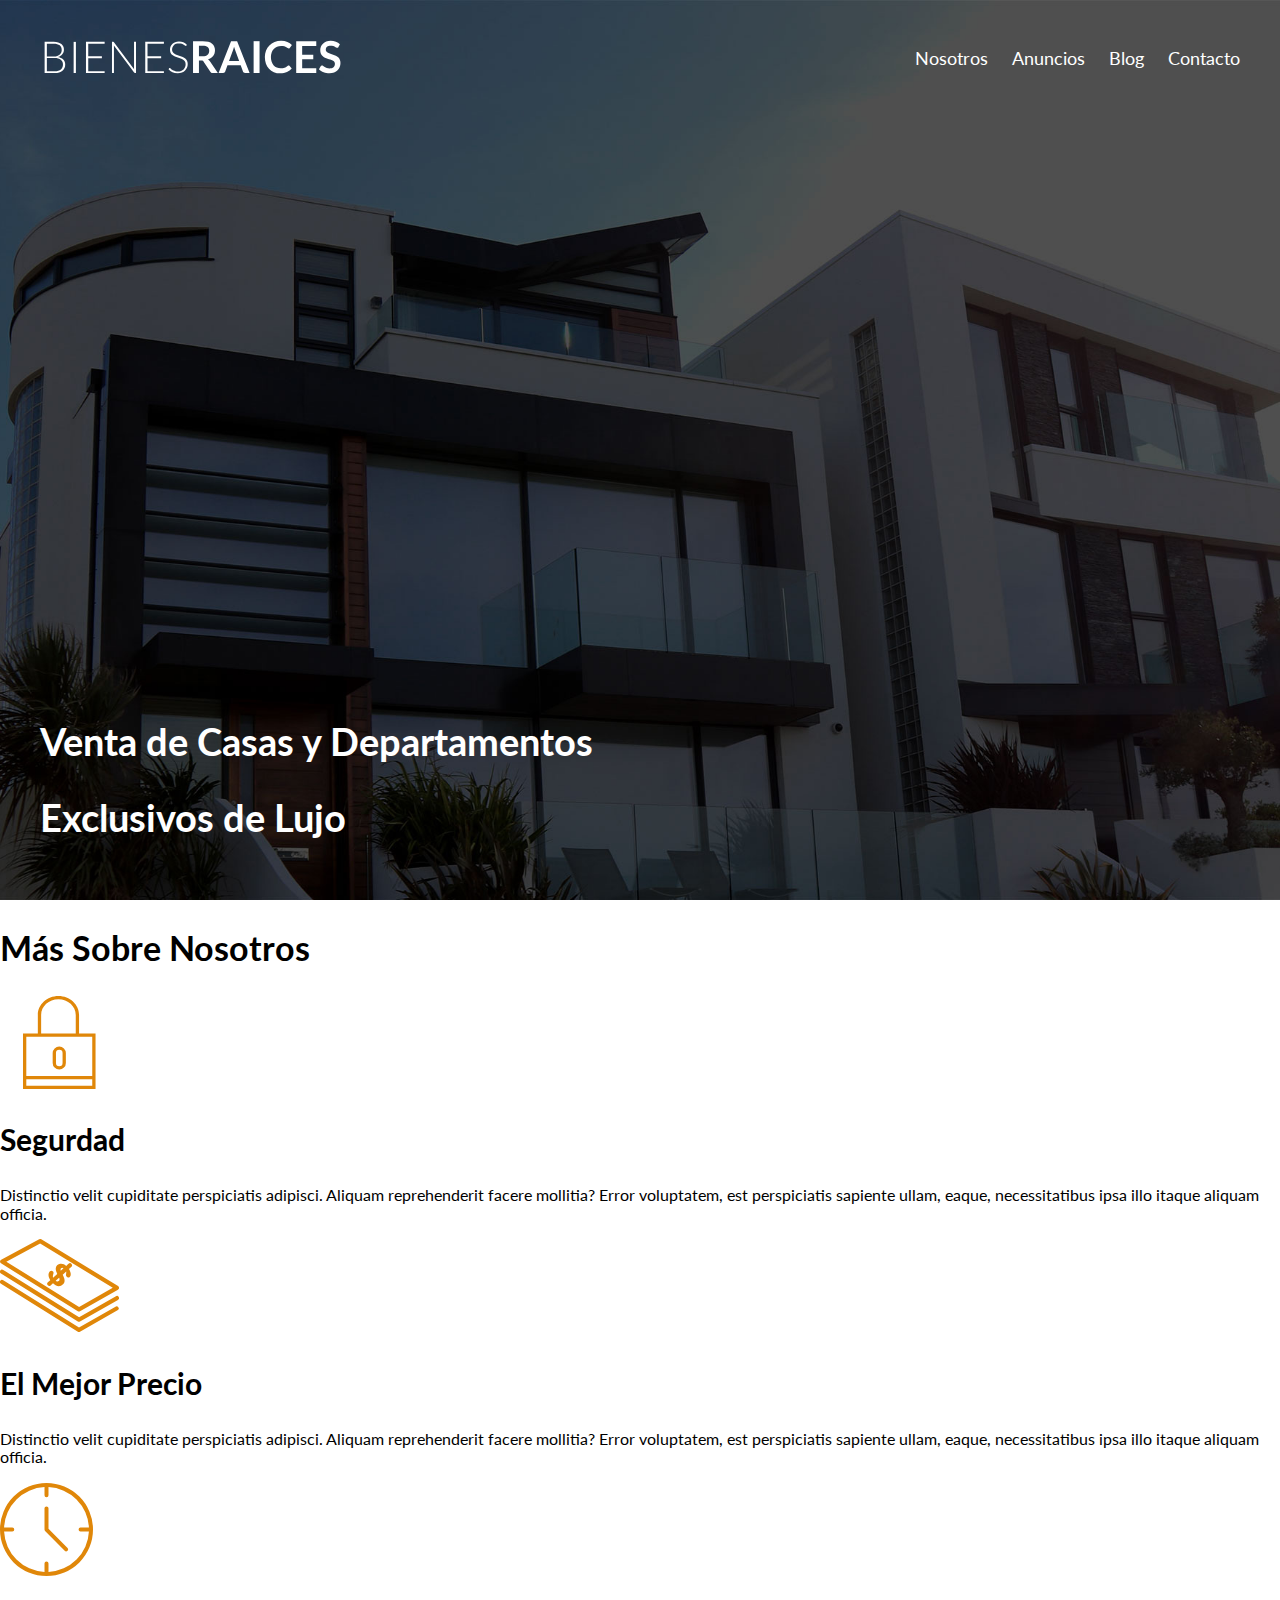
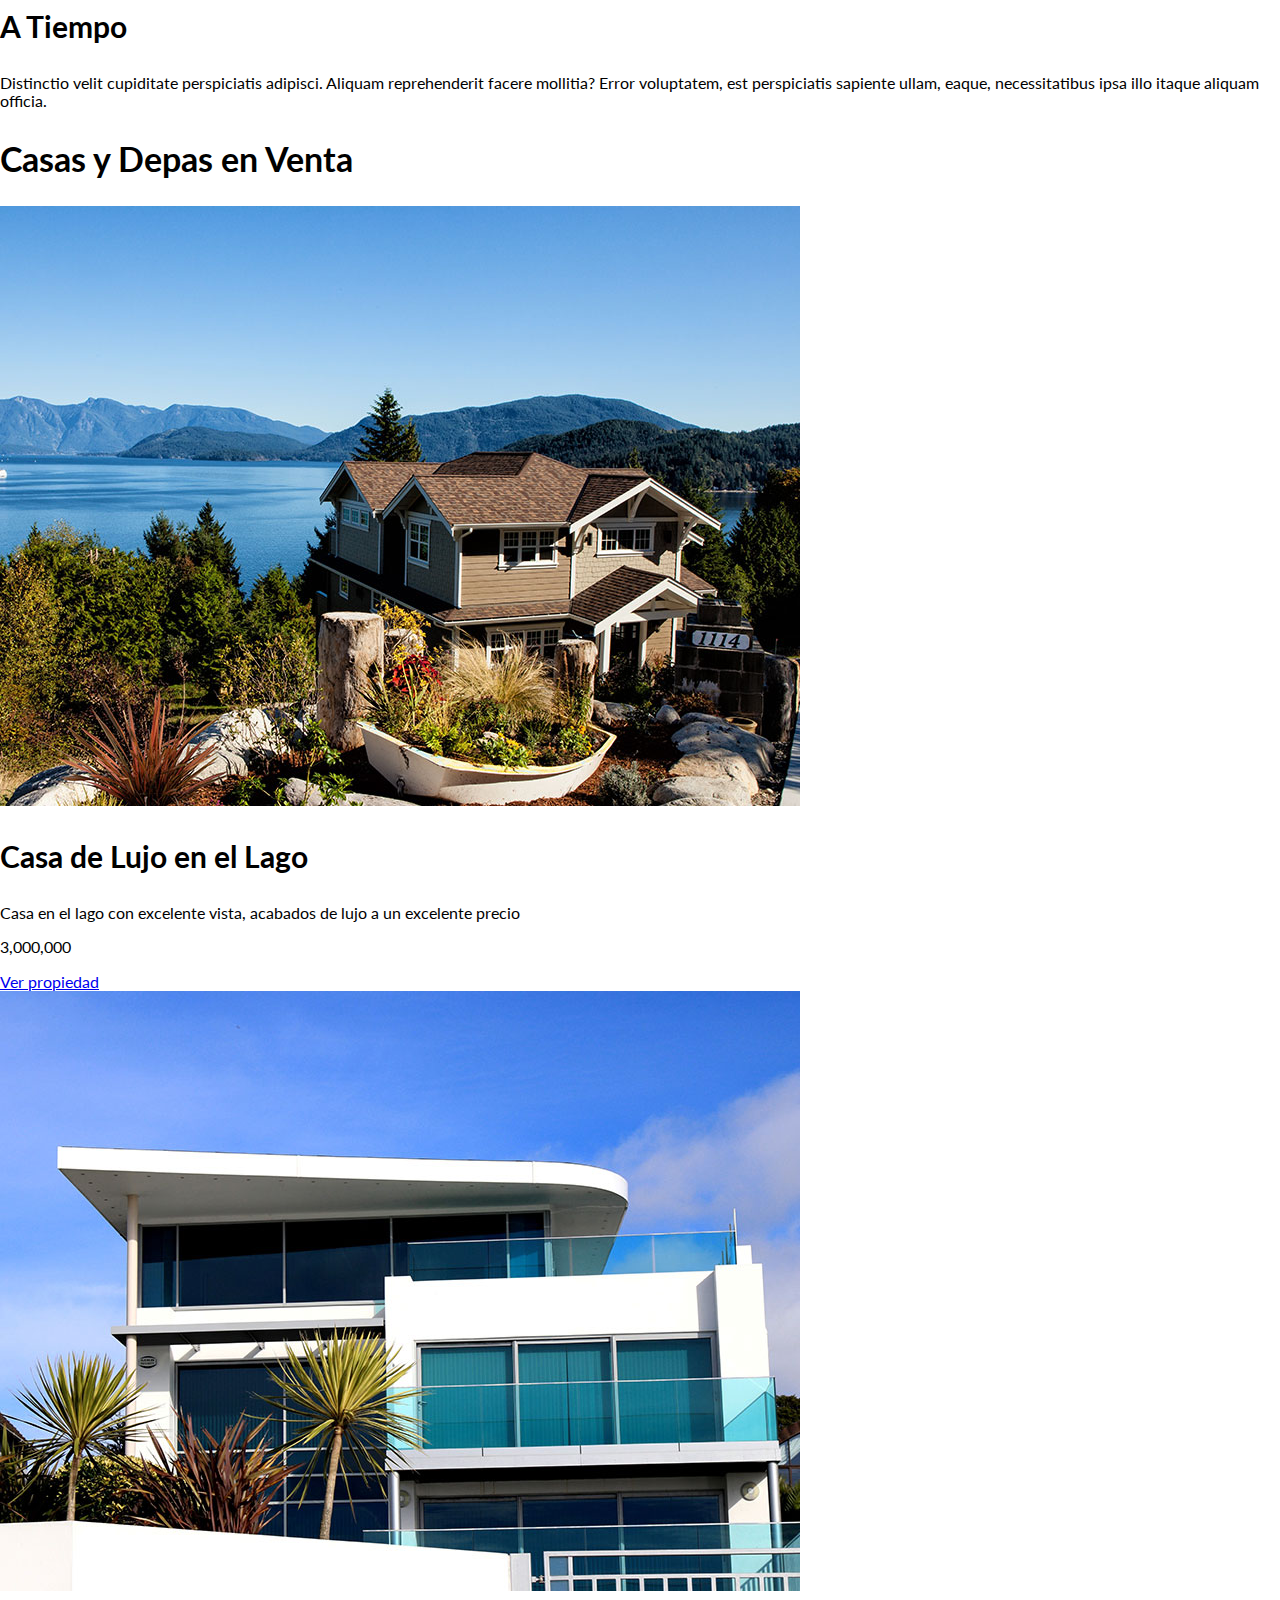
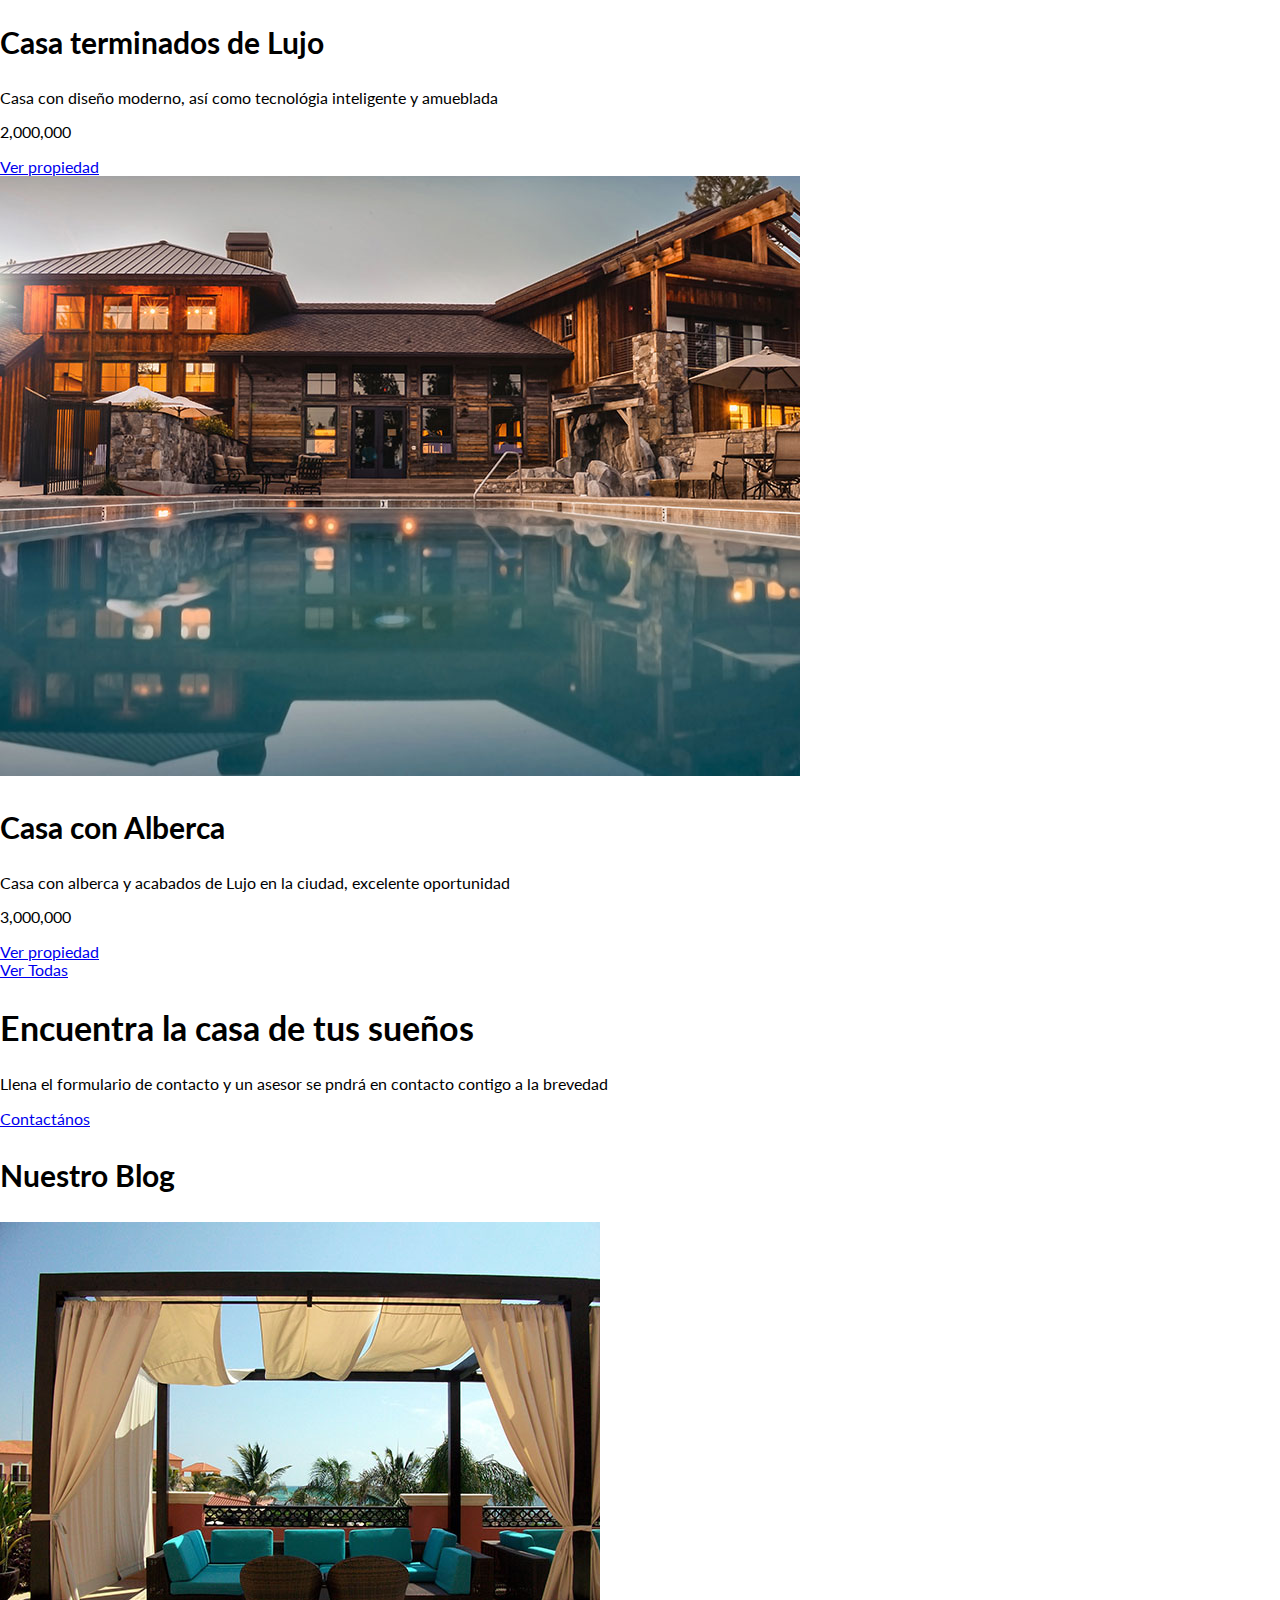
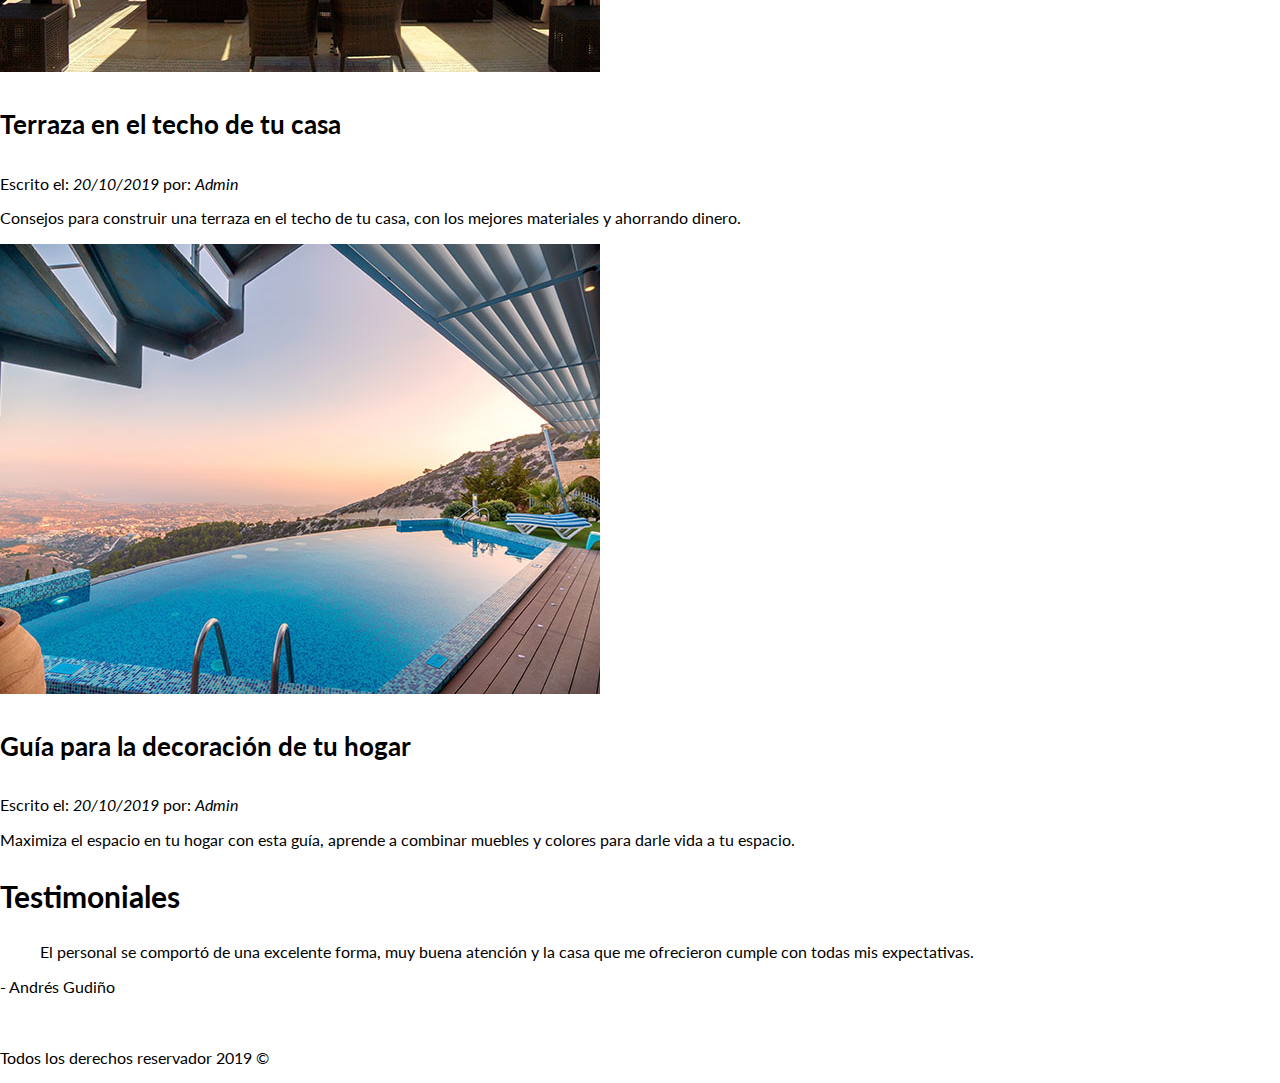
<file: index.html>
<!DOCTYPE html>
<html lang="en">
<head>
    <meta charset="UTF-8">
    <meta name="viewport" content="width=device-width, initial-scale=1.0">
    <title>Bienes Raices</title>
    <link href="https://fonts.googleapis.com/css2?family=Lato:wght@300;400;700;900&display=swap" rel="stylesheet">
    <link rel="stylesheet" href="css/normalize.css">
    <link rel="stylesheet" href="css/styles.css">
</head>
<body>

    <header class="site-header inicio">
        <div class="contenedor contenido-header">
            <div class="barra">
                <a href="/">
                    <img src="img/logo.svg" alt="Logo Bienes Raices">
                </a>
                <nav class="navegacion">
                    <a href="nosotros.html">Nosotros</a>
                    <a href="anuncios.html">Anuncios</a>
                    <a href="blog.html">Blog</a>
                    <a href="contacto.html">Contacto</a>
                </nav>
            </div>
            <h1>Venta de Casas y Departamentos Exclusivos de Lujo</h1>
        </div> <!-- Contenedor -->
    </header>

        <section>
            <h2>Más Sobre Nosotros</h2>

            <div>
                <img src="img/icono1.svg" alt="Icono Seguridad">
                <h3>Segurdad</h3>
                <p>Distinctio velit cupiditate perspiciatis adipisci. Aliquam reprehenderit facere mollitia? Error voluptatem, est perspiciatis sapiente ullam, eaque, necessitatibus ipsa illo itaque aliquam officia.</p>
            </div>

            <div>
                <img src="img/icono2.svg" alt="Icono Mejor Precio">
                <h3>El Mejor Precio</h3>
                <p>Distinctio velit cupiditate perspiciatis adipisci. Aliquam reprehenderit facere mollitia? Error voluptatem, est perspiciatis sapiente ullam, eaque, necessitatibus ipsa illo itaque aliquam officia.</p>
            </div>

            <div>
                <img src="img/icono3.svg" alt="Icono a Tiempo">
                <h3>A Tiempo</h3>
                <p>Distinctio velit cupiditate perspiciatis adipisci. Aliquam reprehenderit facere mollitia? Error voluptatem, est perspiciatis sapiente ullam, eaque, necessitatibus ipsa illo itaque aliquam officia.</p>
            </div>
        </section>

        <main>
            <h2>Casas y Depas en Venta</h2>

            <div>
                <img src="img/anuncio1.jpg" alt="Anuncio casa en el lago">
                <h3>Casa de Lujo en el Lago</h3>
                <p>Casa en el lago con excelente vista, acabados de lujo a un excelente precio</p>
                <p>3,000,000</p>
                <a href="#">Ver propiedad</a>
            </div>

            <div>
                <img src="img/anuncio2.jpg" alt="Anuncio casa de lujo">
                <h3>Casa terminados de Lujo</h3>
                <p>Casa con diseño moderno, así como tecnológia inteligente y amueblada</p>
                <p>2,000,000</p>
                <a href="#">Ver propiedad</a>
            </div>

            <div>
                <img src="img/anuncio3.jpg" alt="Anuncio casa con alberca">
                <h3>Casa con Alberca</h3>
                <p>Casa con alberca y acabados de Lujo en la ciudad, excelente oportunidad</p>
                <p>3,000,000</p>
                <a href="#">Ver propiedad</a>
            </div>

            <a href="anuncios.html">Ver Todas</a>
        </main>

        <section>
            <h2>Encuentra la casa de tus sueños</h2>
            <p>Llena el formulario de contacto y un asesor se pndrá en contacto contigo a la brevedad</p>
            <a href="contacto.html">Contactános</a>
        </section>

        <section>
            <h3>Nuestro Blog</h3>

            <article>
                <img src="img/blog1.jpg" alt="Entrada de blog">
                <h4>Terraza en el techo de tu casa</h4>
                <p>Escrito el: <em>20/10/2019</em>  por: <em>Admin</em></p>
                <p>Consejos para construir una terraza en el techo de tu casa, con los mejores materiales y ahorrando dinero.</p>
            </article>

            <article>
                <img src="img/blog2.jpg" alt="Entrada de blog">
                <h4>Guía para la decoración de tu hogar</h4>
                <p>Escrito el: <em>20/10/2019</em>  por: <em>Admin</em></>
                <p>Maximiza el espacio en tu hogar con esta guía, aprende a combinar muebles y colores para darle vida a tu espacio.</p>
            </article>
        </section>

        <section>
            <h3>Testimoniales</h3>
            <blockquote>
                El personal se comportó de una excelente forma, muy buena atención y la casa que me ofrecieron cumple con todas mis expectativas.
            </blockquote>
            <p>- Andrés Gudiño</p>
        </section>

        <footer>
            <nav class="navegacion">
                <a href="nosotros.html">Nosotros</a>
                <a href="anuncios.html">Anuncios</a>
                <a href="blog.html">Blog</a>
                <a href="contacto.html">Contacto</a>
            </nav>

            <p>Todos los derechos reservador 2019 &copy;</p>
    </footer>
</body>
</html>
</file>
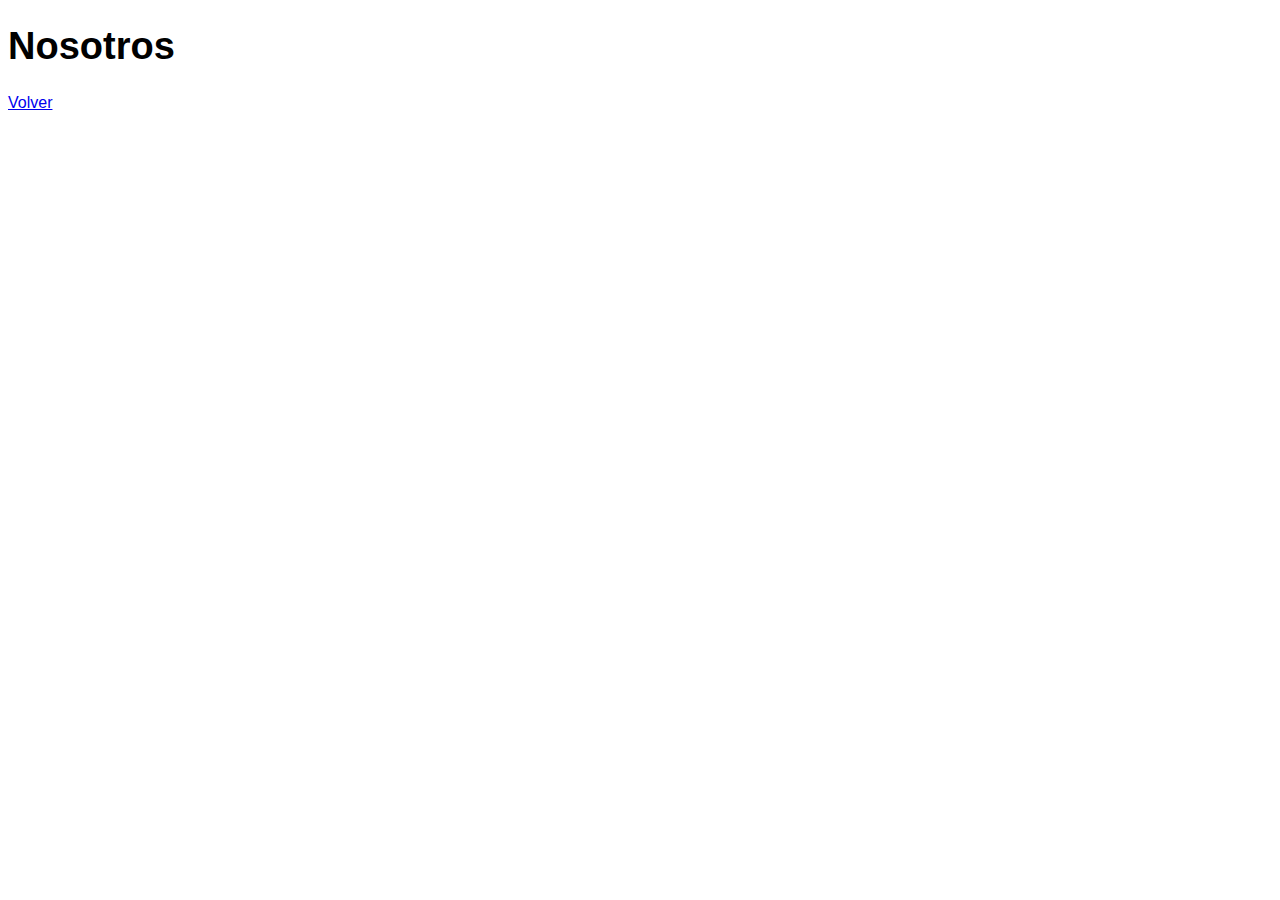
<file: nosotros.html>
<!DOCTYPE html>
<html lang="en">
<head>
    <meta charset="UTF-8">
    <meta name="viewport" content="width=device-width, initial-scale=1.0">
    <title>Nosotros</title>
    <link rel="stylesheet" href="css/styles.css">
</head>
<body>

    <h1>Nosotros</h1>
    <a href="index.html">Volver</a>

</body>
</html>
</file>
<file: css/styles.css>
html {
    font-size: 62.5%; /** Reset para REMS - 62.5% = 10px de 16px **/
}
body {
    font-family: 'Lato', sans-serif;
    font-size: 1.6rem;
}

/** Globales **/
.contenedor {
    max-width: 120rem; /** = 1200px; **/
    margin: 0 auto;
}
h1 {
    font-size: 3.8rem;
}
h2 {
    font-size: 3.4rem;
}
h3{
    font-size: 3rem;
}
h4 {
    font-size: 2.6rem;
}

/* Header */
.site-header.inicio {
    background-image: url(../img/header.jpg);
    background-position: center center;
    background-size: cover;
    height: 100vh;
    min-height: 60rem;
}
.contenido-header {
    height: 100%;
    display: flex;
    flex-direction: column;
    justify-content: space-between;
}
.contenido-header h1 {
    color: #ffffff;
    padding-bottom: 2rem;
    max-width: 60rem;
    line-height: 2;
}
.barra {
    display: flex;
    justify-content: space-between;
    align-items: center;
    padding-top: 3rem;
}

/** Navegación **/
.navegacion a {
    color: #ffffff;
    text-decoration: none;
    font-size: 1.8rem; /** = 18px; **/
    margin-right: 2rem;
}
.navegacion a:hover {
    color: #4DD0E1;
}
.navegacion a:last-of-type {
    margin: 0;
}
</file>
